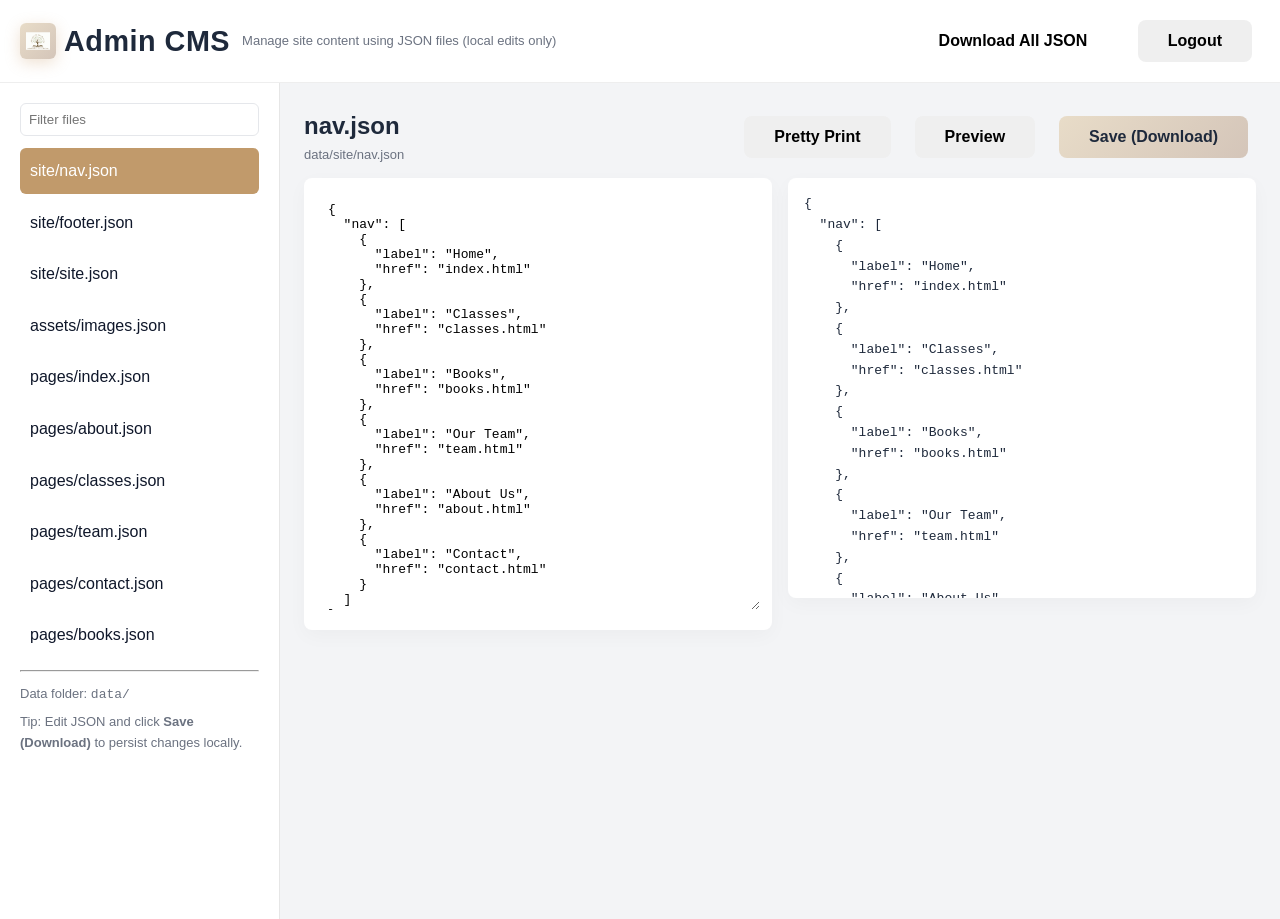
<file: admin.html>
<!doctype html>
<html lang="en">
<head>
  <meta charset="utf-8">
  <meta name="viewport" content="width=device-width,initial-scale=1">
  <title>Admin CMS - Curiosity Institute</title>
  <link rel="stylesheet" href="css/style.css">
</head>
<body class="admin">
  <div class="topbar">
    <div style="display:flex;gap:12px;align-items:center">
      <a href="index.html" class="logo" style="text-decoration:none;color:inherit;display:flex;align-items:center;gap:8px">
        <span class="logo-icon" style="width:36px;height:36px;padding:6px;border-radius:6px;display:inline-flex;align-items:center;justify-content:center">
          <img src="images/logo.svg" alt="logo" style="width:24px;height:24px;display:block">
        </span>
        <strong>Admin CMS</strong>
      </a>
      <div class="meta">Manage site content using JSON files (local edits only)</div>
    </div>
    <div>
      <button id="downloadAll" class="btn btn-ghost">Download All JSON</button>
      <button id="logoutBtn" class="btn">Logout</button>
    </div>
  </div>

  <div class="admin-wrap">
    <aside class="admin-sidebar">
      <input id="fileSearch" class="search" placeholder="Filter files" style="width:100%;padding:8px;border-radius:6px;border:1px solid #e5e7eb;margin-bottom:12px">
      <div id="fileList"></div>
      <hr style="margin:12px 0">
      <div class="meta">Data folder: <code>data/</code></div>
      <p class="meta" style="margin-top:6px">Tip: Edit JSON and click <strong>Save (Download)</strong> to persist changes locally.</p>
    </aside>

    <main class="admin-main">
      <div class="controls">
        <div style="flex:1">
          <h2 id="fileName">Select a JSON file</h2>
          <div class="meta" id="filePath"></div>
        </div>
        <div style="display:flex;gap:8px">
          <button id="prettyBtn" class="btn">Pretty Print</button>
          <button id="previewBtn" class="btn">Preview</button>
          <button id="downloadBtn" class="btn btn-primary">Save (Download)</button>
        </div>
      </div>

      <div style="display:grid;grid-template-columns:1fr 1fr;gap:16px">
        <div class="editor">
          <textarea id="editor" placeholder="JSON content will appear here..." aria-label="JSON Editor"></textarea>
        </div>
        <div class="preview" id="preview" aria-live="polite">
          <small class="meta">Preview area</small>
        </div>
      </div>

    </main>
  </div>

  <script src="js/admin-cms.js"></script>
</body>
</html>
</file>
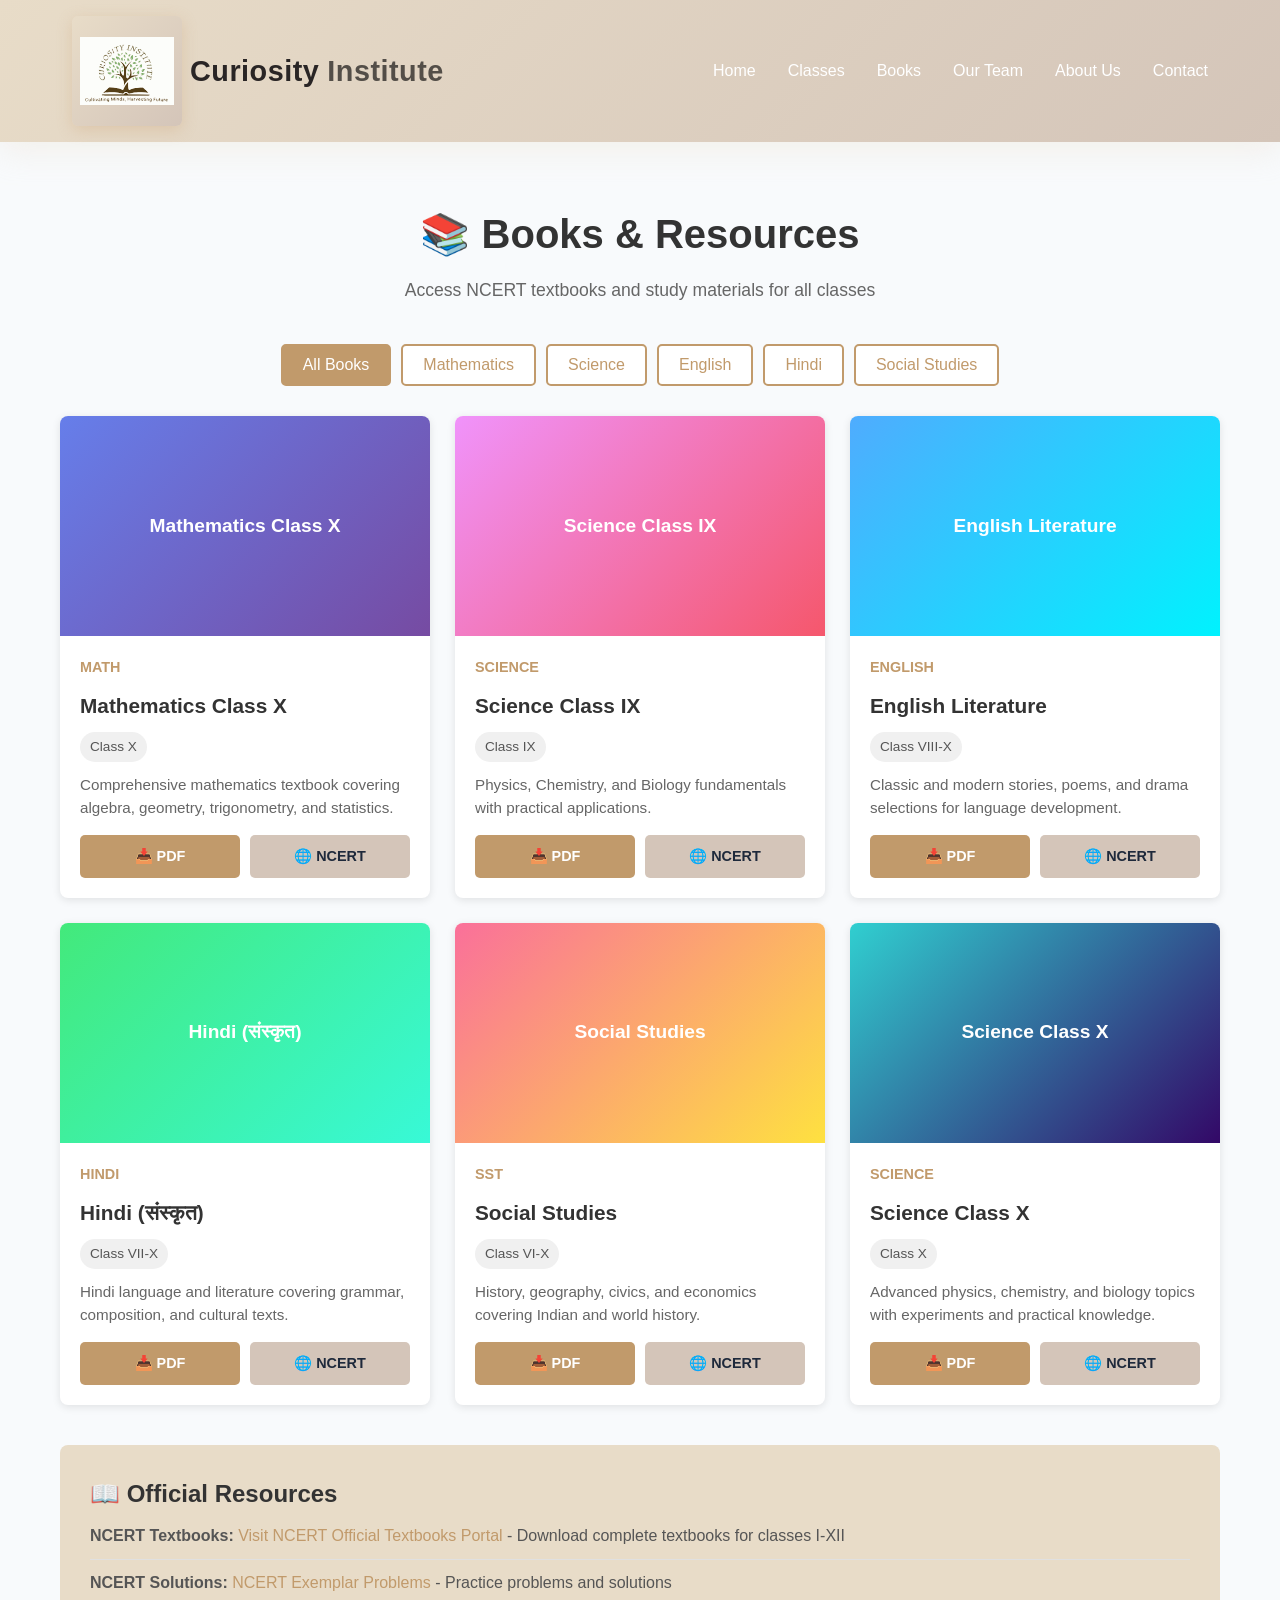
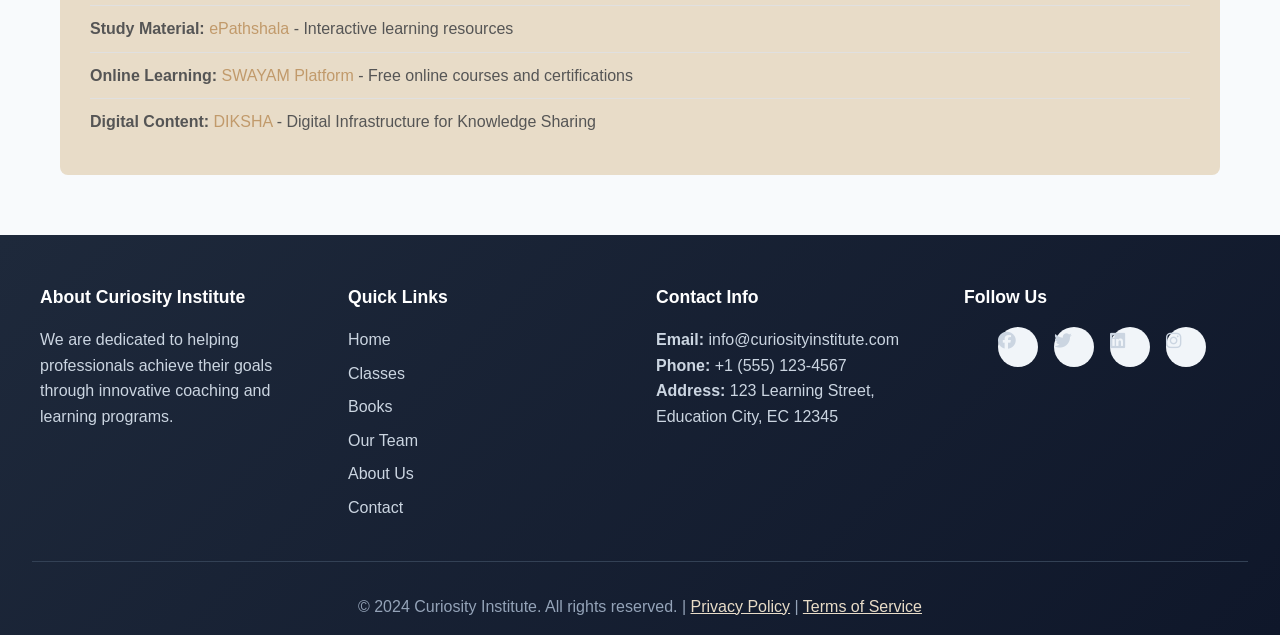
<file: books.html>
<!DOCTYPE html>
<html lang="en">
<head>
    <meta charset="UTF-8">
    <meta name="viewport" content="width=device-width, initial-scale=1.0">
    <title>Books & Resources - Curiosity Institute</title>
    <link rel="stylesheet" href="css/style.css">
    <link rel="stylesheet" href="https://cdnjs.cloudflare.com/ajax/libs/font-awesome/6.4.0/css/all.min.css">
</head>
<body>
    <!-- Header & Navigation -->
    <header>
        <div class="nav-container">
            <a href="index.html" class="logo">
                <img src="images/logo.svg" alt="Curiosity Institute Logo" class="logo-icon">
                Curiosity <span>Institute</span>
            </a>
            <nav>
                <a href="index.html">Home</a>
                <a href="classes.html">Classes</a>
                <a href="books.html">Books</a>
                <a href="team.html">Our Team</a>
                <a href="about.html">About Us</a>
                <a href="contact.html">Contact</a>
            </nav>
            <button class="mobile-menu-btn">
                <i class="fas fa-bars"></i>
            </button>
        </div>
    </header>

    <div class="books-container">
        <div class="books-header">
            <h1>📚 Books & Resources</h1>
            <p>Access NCERT textbooks and study materials for all classes</p>
        </div>
        
        <div class="filter-buttons">
            <button class="active" onclick="filterBooks('all')">All Books</button>
            <button onclick="filterBooks('math')">Mathematics</button>
            <button onclick="filterBooks('science')">Science</button>
            <button onclick="filterBooks('english')">English</button>
            <button onclick="filterBooks('hindi')">Hindi</button>
            <button onclick="filterBooks('sst')">Social Studies</button>
        </div>
        
        <div class="books-grid" id="booksGrid">
            <!-- Books will be populated here -->
        </div>
        
        <div class="resources-section">
            <h2>📖 Official Resources</h2>
            <ul>
                <li><strong>NCERT Textbooks:</strong> <a href="https://ncert.nic.in/textbook.php" target="_blank">Visit NCERT Official Textbooks Portal</a> - Download complete textbooks for classes I-XII</li>
                <li><strong>NCERT Solutions:</strong> <a href="https://ncert.nic.in/exemplar/index.html" target="_blank">NCERT Exemplar Problems</a> - Practice problems and solutions</li>
                <li><strong>Study Material:</strong> <a href="https://epathshala.nic.in/" target="_blank">ePathshala</a> - Interactive learning resources</li>
                <li><strong>Online Learning:</strong> <a href="https://swayam.gov.in/" target="_blank">SWAYAM Platform</a> - Free online courses and certifications</li>
                <li><strong>Digital Content:</strong> <a href="https://diksha.gov.in/" target="_blank">DIKSHA</a> - Digital Infrastructure for Knowledge Sharing</li>
            </ul>
        </div>
    </div>

    <!-- Footer -->
    <footer>
        <div class="footer-content">
            <div class="footer-section">
                <h4>About Curiosity Institute</h4>
                <p class="text-muted">We are dedicated to helping professionals achieve their goals through innovative coaching and learning programs.</p>
            </div>
            <div class="footer-section">
                <h4>Quick Links</h4>
                <a href="index.html">Home</a>
                <a href="classes.html">Classes</a>
                <a href="books.html">Books</a>
                <a href="team.html">Our Team</a>
                <a href="about.html">About Us</a>
                <a href="contact.html">Contact</a>
            </div>
            <div class="footer-section">
                <h4>Contact Info</h4>
                <p class="text-muted"><strong>Email:</strong> info@curiosityinstitute.com</p>
                <p class="text-muted"><strong>Phone:</strong> +1 (555) 123-4567</p>
                <p class="text-muted"><strong>Address:</strong> 123 Learning Street, Education City, EC 12345</p>
            </div>
            <div class="footer-section">
                <h4>Follow Us</h4>
                <div class="social-links">
                    <a href="#" title="Facebook"><i class="fab fa-facebook"></i></a>
                    <a href="#" title="Twitter"><i class="fab fa-twitter"></i></a>
                    <a href="#" title="LinkedIn"><i class="fab fa-linkedin"></i></a>
                    <a href="#" title="Instagram"><i class="fab fa-instagram"></i></a>
                </div>
            </div>
        </div>
        <div class="footer-bottom">
            <p>&copy; 2024 Curiosity Institute. All rights reserved. | <a href="#" class="footer-link">Privacy Policy</a> | <a href="#" class="footer-link">Terms of Service</a></p>
        </div>
    </footer>
    
    <script src="js/script.js"></script>
    <script>
        const booksData = [
            {
                id: 1,
                title: "Mathematics Class X",
                subject: "math",
                class: "Class X",
                description: "Comprehensive mathematics textbook covering algebra, geometry, trigonometry, and statistics.",
                pdfUrl: "https://ncert.nic.in/textbook.php",
                ncertUrl: "https://ncert.nic.in/textbook.php"
            },
            {
                id: 2,
                title: "Science Class IX",
                subject: "science",
                class: "Class IX",
                description: "Physics, Chemistry, and Biology fundamentals with practical applications.",
                pdfUrl: "https://ncert.nic.in/textbook.php",
                ncertUrl: "https://ncert.nic.in/textbook.php"
            },
            {
                id: 3,
                title: "English Literature",
                subject: "english",
                class: "Class VIII-X",
                description: "Classic and modern stories, poems, and drama selections for language development.",
                pdfUrl: "https://ncert.nic.in/textbook.php",
                ncertUrl: "https://ncert.nic.in/textbook.php"
            },
            {
                id: 4,
                title: "Hindi (संस्कृत)",
                subject: "hindi",
                class: "Class VII-X",
                description: "Hindi language and literature covering grammar, composition, and cultural texts.",
                pdfUrl: "https://ncert.nic.in/textbook.php",
                ncertUrl: "https://ncert.nic.in/textbook.php"
            },
            {
                id: 5,
                title: "Social Studies",
                subject: "sst",
                class: "Class VI-X",
                description: "History, geography, civics, and economics covering Indian and world history.",
                pdfUrl: "https://ncert.nic.in/textbook.php",
                ncertUrl: "https://ncert.nic.in/textbook.php"
            },
            {
                id: 6,
                title: "Science Class X",
                subject: "science",
                class: "Class X",
                description: "Advanced physics, chemistry, and biology topics with experiments and practical knowledge.",
                pdfUrl: "https://ncert.nic.in/textbook.php",
                ncertUrl: "https://ncert.nic.in/textbook.php"
            }
        ];
        
        function renderBooks(filter = 'all') {
            const grid = document.getElementById('booksGrid');
            grid.innerHTML = '';
            
            const filtered = filter === 'all' ? booksData : booksData.filter(b => b.subject === filter);
            
            filtered.forEach(book => {
                const card = document.createElement('div');
                card.className = 'book-card';
                card.innerHTML = `
                    <div class="book-cover">${book.title}</div>
                    <div class="book-info">
                        <div class="book-subject">${book.subject.toUpperCase()}</div>
                        <h3>${book.title}</h3>
                        <span class="book-class">${book.class}</span>
                        <p class="book-description">${book.description}</p>
                        <div class="book-links">
                            <a href="${book.pdfUrl}" target="_blank" class="btn-pdf">📥 PDF</a>
                            <a href="${book.ncertUrl}" target="_blank" class="btn-ncert">🌐 NCERT</a>
                        </div>
                    </div>
                `;
                grid.appendChild(card);
            });
        }
        
        function filterBooks(category) {
            // Update active button
            document.querySelectorAll('.filter-buttons button').forEach(btn => {
                btn.classList.remove('active');
            });
            event.target.classList.add('active');
            
            renderBooks(category);
        }
        
        // Initial render
        renderBooks();
    </script>
</body>
</html>
</file>
<file: css/style.css>
* {
  margin: 0;
  padding: 0;
  box-sizing: border-box;
}

:root {
  --primary-color: #E8DCC8;
  --secondary-color: #D4C5B9;
  --dark-bg: #0f172a;
  --light-text: #ffffff;
  --gray-text: #94a3b8;
  --border-color: #334155;
  --hover-color: #D4C5B9;
  --accent-color: #C19A6B;
}

html {
  scroll-behavior: smooth;
}

body {
  font-family: 'Segoe UI', Tahoma, Geneva, Verdana, sans-serif;
  color: #1e293b;
  line-height: 1.6;
  background-color: #f8fafc;
}

/* Header & Navigation */
header {
  position: sticky;
  top: 0;
  z-index: 1000;
  background: linear-gradient(135deg, #E8DCC8 0%, #D4C5B9 100%);
  padding: 1rem 0;
  box-shadow: 0 10px 30px rgba(232, 220, 200, 0.3);
}

.nav-container {
  max-width: 1200px;
  margin: 0 auto;
  padding: 0 2rem;
  display: flex;
  justify-content: space-between;
  align-items: center;
}

.logo {
  font-size: 1.8rem;
  font-weight: 700;
  color: rgb(41, 37, 37);
  text-decoration: none;
  letter-spacing: 0.5px;
  display: flex;
  align-items: center;
  gap: 0.5rem;
}

.logo-icon {
  width: 110px;
  height: 110px;
  display: flex;
  align-items: center;
  background: linear-gradient(135deg, #E8DCC8 0%, #D4C5B9 100%);
  padding: 8px;
  border-radius: 6px;
  box-shadow: 0 4px 15px rgba(201, 154, 107, 0.3);
  transition: all 0.4s cubic-bezier(0.34, 1.56, 0.64, 1);
}

.logo-icon:hover {
  transform: translateY(-8px) scale(1.15) rotateZ(5deg);
  box-shadow: 0 12px 28px rgba(201, 154, 107, 0.5), 0 0 20px rgba(201, 154, 107, 0.3);
}

/* Admin CMS styles */
.admin { background: #f3f4f6; }
.topbar { display:flex; justify-content:space-between; align-items:center; padding:12px 20px; background: #fff; border-bottom:1px solid #eee; }
.admin-wrap { display:flex; min-height:calc(100vh - 64px); }
.admin-sidebar { width:280px; background:#fff; border-right:1px solid #e6e6e6; padding:20px; }
.admin-main { flex:1; padding:24px; }
.file-item { padding:10px; border-radius:6px; cursor:pointer; margin-bottom:6px; color:var(--dark-bg); }
.file-item.active { background:var(--accent-color); color:#fff; }
.controls { display:flex; gap:8px; margin-bottom:12px; align-items:center; }
.editor, .preview { background:#fff; border-radius:8px; padding:12px; box-shadow:0 6px 20px rgba(0,0,0,0.03); }
.editor textarea { width:100%; height:420px; border:0; outline:none; font-family:ui-monospace, SFMono-Regular, Menlo, Monaco, 'Roboto Mono', monospace; font-size:13px; }
.preview { padding:16px; height:420px; overflow:auto; }
.btn { padding:8px 12px; border-radius:6px; border:0; cursor:pointer; }
.btn-primary { background:var(--accent-color); color:#fff; }
.btn-ghost { background:transparent; border:1px solid #ddd; }
.meta { font-size:13px; color:#6b7280; }
.search { margin-bottom:12px; }
.warn { color:#b91c1c; font-weight:600; }
.file-item:hover { background: #f8fafc; }

.logo span {
  color: #534e48;
}

nav {
  display: flex;
  gap: 2rem;
  align-items: center;
}

nav a {
  color: white;
  text-decoration: none;
  font-weight: 500;
  transition: all 0.3s ease;
  position: relative;
  padding: 0.5rem 0.8rem;
  border-radius: 4px;
  margin: 0 -0.8rem;
}

nav a::after {
  content: '';
  position: absolute;
  width: 0;
  height: 3px;
  bottom: 0;
  left: 0.8rem;
  background-color: #C19A6B;
  transition: width 0.3s ease;
  border-radius: 2px;
}

nav a:hover {
  background-color: rgba(193, 154, 107, 0.2);
}

nav a:hover::after {
  width: calc(100% - 1.6rem);
}

.mobile-menu-btn {
  display: none;
  background: none;
  border: none;
  color: white;
  font-size: 1.5rem;
  cursor: pointer;
}

/* Hero Section */
.hero {
  background: linear-gradient(135deg, rgba(232, 220, 200, 0.95) 0%, rgba(212, 197, 185, 0.95) 100%), center/cover no-repeat;
  color: #2c2c2c;
  padding: 100px 2rem;
  text-align: center;
  min-height: 600px;
  display: flex;
  align-items: center;
  justify-content: center;
}

.hero-content {
  max-width: 800px;
}

.hero h1 {
  font-size: 3.5rem;
  margin-bottom: 1rem;
  font-weight: 800;
  letter-spacing: -1px;
}

.hero p {
  font-size: 1.25rem;
  margin-bottom: 2rem;
  opacity: 0.95;
  line-height: 1.8;
}

.hero-image {
  max-width: 100%;
  height: auto;
  margin-top: 2rem;
  border-radius: 15px;
  box-shadow: 0 20px 60px rgba(0, 0, 0, 0.3);
}

/* Buttons */
.btn {
  display: inline-block;
  padding: 12px 30px;
  border: none;
  border-radius: 8px;
  font-size: 1rem;
  font-weight: 600;
  cursor: pointer;
  transition: all 0.3s ease;
  text-decoration: none;
  margin: 0.5rem;
}

.btn-primary {
  background: linear-gradient(135deg, #E8DCC8, #D4C5B9);
  color: #1e293b;
}

.btn-primary:hover {
  transform: translateY(-3px);
  box-shadow: 0 10px 25px rgba(232, 220, 200, 0.4);
}

.btn-secondary {
  background: white;
  color: #C19A6B;
  border: 2px solid white;
}

.btn-secondary:hover {
  background: transparent;
  color: white;
  transform: translateY(-3px);
}

/* Container */
.container {
  max-width: 1200px;
  margin: 0 auto;
  padding: 0 2rem;
}

/* Sections */
section {
  padding: 80px 2rem;
}

section h2 {
  font-size: 2.5rem;
  margin-bottom: 3rem;
  text-align: center;
  color: #0f172a;
  font-weight: 700;
}

section h3 {
  font-size: 1.5rem;
  margin-bottom: 1rem;
  color: #0f172a;
  font-weight: 600;
}

/* Cards Grid */
.cards-grid {
  display: grid;
  grid-template-columns: repeat(auto-fit, minmax(320px, 1fr));
  gap: 2rem;
  margin-bottom: 3rem;
}

.card {
  background: white;
  border-radius: 12px;
  overflow: hidden;
  box-shadow: 0 10px 30px rgba(0, 0, 0, 0.1);
  transition: all 0.3s ease;
  border: 1px solid #e2e8f0;
}

.card:hover {
  transform: translateY(-10px);
  box-shadow: 0 20px 50px rgba(232, 220, 200, 0.2);
}

.card-image {
  width: 100%;
  height: 250px;
  object-fit: cover;
}

.card-content {
  padding: 2rem;
}

.card-title {
  font-size: 1.3rem;
  margin-bottom: 0.8rem;
  color: #0f172a;
  font-weight: 600;
}

.card-description {
  color: #64748b;
  line-height: 1.6;
  margin-bottom: 1rem;
}

.card-meta {
  font-size: 0.9rem;
  color: #94a3b8;
  margin-bottom: 1rem;
}

.card-badge {
  display: inline-block;
  background: linear-gradient(135deg, #E8DCC8, #D4C5B9);
  color: #1e293b;
  padding: 4px 12px;
  border-radius: 20px;
  font-size: 0.8rem;
  font-weight: 600;
}

/* Team Section */
.team-grid {
  display: grid;
  grid-template-columns: repeat(auto-fit, minmax(280px, 1fr));
  gap: 2rem;
}

.team-member {
  background: white;
  border-radius: 12px;
  overflow: hidden;
  text-align: center;
  box-shadow: 0 10px 30px rgba(0, 0, 0, 0.1);
  transition: all 0.3s ease;
  border: 1px solid #e2e8f0;
}

.team-member:hover {
  transform: translateY(-10px);
  box-shadow: 0 20px 50px rgba(232, 220, 200, 0.2);
}

.team-member-image {
  width: 100%;
  height: 300px;
  object-fit: cover;
}

.team-member-info {
  padding: 2rem;
}

.team-member h4 {
  font-size: 1.3rem;
  margin-bottom: 0.5rem;
  color: #0f172a;
  font-weight: 600;
}

.team-member-role {
  color: #C19A6B;
  font-weight: 600;
  margin-bottom: 1rem;
  font-size: 0.9rem;
  text-transform: uppercase;
  letter-spacing: 0.5px;
}

.team-member-bio {
  color: #64748b;
  font-size: 0.95rem;
  line-height: 1.6;
  margin-bottom: 1rem;
}

.social-links {
  display: flex;
  justify-content: center;
  gap: 1rem;
}

.social-links a {
  display: inline-flex;
  align-items: center;
  justify-content: center;
  width: 40px;
  height: 40px;
  background: #f1f5f9;
  border-radius: 50%;
  color: #C19A6B;
  text-decoration: none;
  transition: all 0.3s ease;
  font-size: 1.1rem;
}

.social-links a:hover {
  background: #E8DCC8;
  color: #2c2c2c;
  transform: scale(1.1);
}

/* Contact Form */
.contact-section {
  background: linear-gradient(135deg, #f8fafc 0%, #f1f5f9 100%);
}

.form-container {
  max-width: 600px;
  margin: 0 auto;
  background: white;
  padding: 2rem;
  border-radius: 12px;
  box-shadow: 0 10px 30px rgba(0, 0, 0, 0.1);
}

.form-group {
  margin-bottom: 1.5rem;
}

label {
  display: block;
  margin-bottom: 0.5rem;
  font-weight: 600;
  color: #0f172a;
}

input[type="text"],
input[type="email"],
input[type="phone"],
textarea,
select {
  width: 100%;
  padding: 12px;
  border: 2px solid #e2e8f0;
  border-radius: 8px;
  font-size: 1rem;
  font-family: inherit;
  transition: all 0.3s ease;
}

input[type="text"]:focus,
input[type="email"]:focus,
input[type="phone"]:focus,
textarea:focus,
select:focus {
  outline: none;
  border-color: #E8DCC8;
  box-shadow: 0 0 0 3px rgba(232, 220, 200, 0.1);
}

textarea {
  resize: vertical;
  min-height: 120px;
}

.form-row {
  display: grid;
  grid-template-columns: 1fr 1fr;
  gap: 1rem;
}

/* Footer */
footer {
  background: linear-gradient(135deg, #1e293b 0%, #0f172a 100%);
  color: white;
  padding: 3rem 2rem 1rem;
}

.footer-content {
  max-width: 1200px;
  margin: 0 auto;
  display: grid;
  grid-template-columns: repeat(auto-fit, minmax(250px, 1fr));
  gap: 2rem;
  margin-bottom: 2rem;
}

.footer-section h4 {
  margin-bottom: 1rem;
  font-size: 1.1rem;
}

.footer-section a {
  display: block;
  color: #cbd5e1;
  text-decoration: none;
  margin-bottom: 0.5rem;
  transition: color 0.3s ease;
}

.footer-section a:hover {
  color: #E8DCC8;
}

.footer-bottom {
  text-align: center;
  padding-top: 2rem;
  border-top: 1px solid #334155;
  color: #94a3b8;
}

/* About Section Styles */
.about-intro {
  background: white;
  padding: 2rem;
  border-radius: 12px;
  margin-bottom: 2rem;
  box-shadow: 0 10px 30px rgba(0, 0, 0, 0.1);
}

.about-intro p {
  font-size: 1.1rem;
  color: #475569;
  line-height: 1.8;
  margin-bottom: 1rem;
}

.values-grid {
  display: grid;
  grid-template-columns: repeat(auto-fit, minmax(280px, 1fr));
  gap: 2rem;
  margin-top: 2rem;
}

.value-card {
  background: white;
  padding: 2rem;
  border-radius: 12px;
  box-shadow: 0 10px 30px rgba(0, 0, 0, 0.1);
  border-left: 4px solid #E8DCC8;
  transition: all 0.3s ease;
}

.value-card:hover {
  transform: translateY(-5px);
  box-shadow: 0 15px 40px rgba(232, 220, 200, 0.2);
}

.value-icon {
  font-size: 2.5rem;
  margin-bottom: 1rem;
}

.value-card h3 {
  margin-bottom: 0.8rem;
}

.value-card p {
  color: #64748b;
  font-size: 0.95rem;
}

/* Classes Section Styles */
.classes-filters {
  display: flex;
  justify-content: center;
  gap: 1rem;
  margin-bottom: 3rem;
  flex-wrap: wrap;
}

.filter-btn {
  padding: 10px 20px;
  border: 2px solid #E8DCC8;
  background: transparent;
  color: #C19A6B;
  border-radius: 25px;
  cursor: pointer;
  font-weight: 600;
  transition: all 0.3s ease;
}

.filter-btn.active {
  background: #E8DCC8;
  color: #1e293b;
}

.filter-btn:hover {
  background: #E8DCC8;
  color: #1e293b;
}

.class-details {
  display: flex;
  gap: 1rem;
  margin-top: 1rem;
  flex-wrap: wrap;
}

.detail-badge {
  display: inline-flex;
  align-items: center;
  gap: 0.5rem;
  background: #f1f5f9;
  padding: 8px 12px;
  border-radius: 6px;
  font-size: 0.85rem;
  color: #64748b;
}

/* Responsive Design */
@media (max-width: 768px) {
  .hero h1 {
    font-size: 2.5rem;
  }

  .hero p {
    font-size: 1rem;
  }

  nav {
    gap: 1rem;
  }

  nav a {
    font-size: 0.9rem;
  }

  section h2 {
    font-size: 2rem;
  }

  .form-row {
    grid-template-columns: 1fr;
  }

  .cards-grid,
  .team-grid {
    grid-template-columns: 1fr;
  }

  .footer-content {
    grid-template-columns: 1fr;
  }

  section {
    padding: 50px 1rem;
  }

  .mobile-menu-btn {
    display: block;
  }

  nav {
    display: none;
    position: absolute;
    top: 60px;
    left: 0;
    right: 0;
    flex-direction: column;
    background: linear-gradient(135deg, #E8DCC8 0%, #D4C5B9 100%);
    padding: 2rem;
    gap: 1rem;
  }

  nav.active {
    display: flex;
  }
}

@media (max-width: 480px) {
  .hero h1 {
    font-size: 1.8rem;
  }

  .logo {
    font-size: 1.4rem;
  }

  section h2 {
    font-size: 1.5rem;
  }

  .btn {
    padding: 10px 20px;
    font-size: 0.9rem;
  }

  .hero {
    padding: 60px 1rem;
    min-height: 400px;
  }
}

/* Animations */
@keyframes fadeInUp {
  from {
    opacity: 0;
    transform: translateY(20px);
  }
  to {
    opacity: 1;
    transform: translateY(0);
  }
}

.fade-in-up {
  animation: fadeInUp 0.6s ease-out;
}

/* Utility Classes */
.text-center {
  text-align: center;
}

.mt-1 {
  margin-top: 1rem;
}

.mt-2 {
  margin-top: 2rem;
}

.mb-1 {
  margin-bottom: 1rem;
}

.mb-2 {
  margin-bottom: 2rem;
}

.flex {
  display: flex;
}

.justify-center {
  justify-content: center;
}

.align-center {
  align-items: center;
}

.gap-1 {
  gap: 1rem;
}

.gap-2 {
  gap: 2rem;
}
/* ===== Utility Classes for Inline Styles ===== */

/* Hero Sections */
.hero-image {
  background-image: url('images/hero-professionals.jpg');
}

.hero-data-science {
  background-image: url('images/hero-data-science.jpg');
  padding: 60px 2rem;
  min-height: 400px;
}

.hero-learning {
  background-image: url('images/hero-learning.jpg');
}

.hero-contact {
  background-image: url('images/hero-contact.jpg');
}

/* CTA Section */
.cta-section {
  background: linear-gradient(135deg, rgba(232, 220, 200, 0.95) 0%, rgba(212, 197, 185, 0.95) 100%), url('images/hero-professionals.jpg') center/cover no-repeat;
  color: #2c2c2c;
  text-align: center;
}

.cta-section h2 {
  color: #2c2c2c;
}

.cta-section p {
  font-size: 1.1rem;
  opacity: 0.9;
  max-width: 600px;
  margin: 2rem auto;
  color: #2c2c2c;
}

/* Stats Section */
.stats-section {
  background: linear-gradient(135deg, rgba(232, 220, 200, 0.95) 0%, rgba(212, 197, 185, 0.95) 100%), url('images/hero-learning.jpg') center/cover no-repeat;
  color: white;
}

.stats-section h2 {
  color: #1e293b;
}

.stat-card {
  background: rgba(232, 220, 200, 0.2);
  color: white;
  border: 2px solid rgba(232, 220, 200, 0.3);
}

.stat-card h3 {
  font-size: 2.5rem;
  color: #2c2c2c;
  margin-bottom: 0.5rem;
}

.stat-card p {
  color: #1e293b;
}

/* Course Card Pricing */
.course-price {
  margin-top: 1rem;
  color: #C19A6B;
  font-weight: 600;
}

.course-btn {
  width: 100%;
  margin-top: 1rem;
}

/* Text Colors */
.text-muted {
  color: #cbd5e1;
  line-height: 1.6;
}

.text-accent {
  color: #2c2c2c;
}

.text-light {
  color: #94a3b8;
}

.text-gold {
  color: #fbbf24;
}

/* Mission & Vision Section */
.mission-vision-section {
  background: linear-gradient(135deg, #f8fafc 0%, #f1f5f9 100%);
}

.mission-vision-grid {
  display: grid;
  grid-template-columns: repeat(auto-fit, minmax(350px, 1fr));
  gap: 2rem;
  margin-bottom: 2rem;
}

.mission-card {
  border-left: 5px solid #C19A6B;
}

.mission-card h3 {
  color: #C19A6B;
}

.mission-card:nth-child(2) {
  border-left-color: #D4C5B9;
}

.mission-card:nth-child(2) h3 {
  color: #D4C5B9;
}

/* Achievements Section */
.achievements-section {
  background: linear-gradient(135deg, #E8DCC8 0%, #D4C5B9 100%);
  color: white;
}

.achievements-section h2 {
  color: white;
}

.achievement-card {
  background: rgba(255, 255, 255, 0.1);
  border: 2px solid rgba(255, 255, 255, 0.2);
  color: white;
}

.achievement-card-content {
  text-align: center;
}

.achievement-card h3 {
  font-size: 2.5rem;
  color: #fbbf24;
  margin-bottom: 0.5rem;
}

.achievement-card p {
  color: white;
}

.achievement-card .subtitle {
  color: #e0e7ff;
}

/* Contact Section */
.contact-cards-grid {
  margin-bottom: 3rem;
}

.contact-card-content {
  text-align: center;
}

.contact-icon {
  font-size: 2.5rem;
  color: #C19A6B;
  margin-bottom: 1rem;
}

.office-hours-grid {
  display: grid;
  grid-template-columns: repeat(auto-fit, minmax(280px, 1fr));
  gap: 2rem;
}

.office-hours-title {
  font-size: 1.1rem;
  margin-top: 1rem;
}

.office-time {
  color: #94a3b8;
}

/* Forms */
.form-button {
  width: 100%;
  padding: 14px;
}

/* Footer */
.footer-link {
  color: #E8DCC8;
}

/* Card Styles */
.card-center {
  text-align: center;
}

.card-content-center {
  padding: 2rem;
  text-align: center;
}

/* Section Styles */
.section-light {
  background: linear-gradient(135deg, #f8fafc 0%, #f1f5f9 100%);
}

.section-center {
  text-align: center;
}

/* Large Icon */
.icon-large {
  font-size: 2.5rem;
  color: #C19A6B;
  margin-bottom: 1rem;
}

/* Grid Layouts */
.grid-360 {
  display: grid;
  grid-template-columns: repeat(auto-fit, minmax(350px, 1fr));
  gap: 2rem;
}

.grid-280 {
  display: grid;
  grid-template-columns: repeat(auto-fit, minmax(280px, 1fr));
  gap: 2rem;
}

/* Margin Utilities */
.mb-0 {
  margin-bottom: 0;
}

.mt-1 {
  margin-top: 1rem;
}

.mt-2 {
  margin-top: 2rem;
}

.mx-auto {
  margin-left: auto;
  margin-right: auto;
}

/* Max Width */
.max-w-600 {
  max-width: 600px;
}

/* Card Centered Content */
.card-centered {
  padding: 2rem;
  text-align: center;
}

.card-icon {
  font-size: 2.5rem;
  color: #C19A6B;
  margin-bottom: 1rem;
}

/* Achievement Cards */
.achievement-number {
  font-size: 2.5rem;
  color: #fbbf24;
  margin-bottom: 0.5rem;
}

.achievement-card .card-title {
  color: white;
}

.achievement-desc {
  color: #e0e7ff;
}

/* Office Hours */
.office-hours-time {
  font-size: 1.1rem;
  margin-top: 1rem;
}

.office-hours-note {
  color: #94a3b8;
}

/* CTA Center */
.cta-center-section {
  text-align: center;
}

.cta-center-section p {
  font-size: 1.1rem;
  color: #64748b;
  max-width: 600px;
  margin: 2rem auto;
}

/* Books Page Styles */
.books-container {
  max-width: 1200px;
  margin: 40px auto;
  padding: 20px;
}

.books-header {
  text-align: center;
  margin-bottom: 40px;
}

.books-header h1 {
  font-size: 2.5rem;
  color: #333;
  margin-bottom: 10px;
}

.books-header p {
  color: #666;
  font-size: 1.1rem;
}

.filter-buttons {
  display: flex;
  gap: 10px;
  margin-bottom: 30px;
  justify-content: center;
  flex-wrap: wrap;
}

.filter-buttons button {
  padding: 10px 20px;
  border: 2px solid var(--accent-color);
  background: white;
  color: var(--accent-color);
  border-radius: 5px;
  cursor: pointer;
  transition: all 0.3s ease;
  font-size: 1rem;
}

.filter-buttons button.active,
.filter-buttons button:hover {
  background: var(--accent-color);
  color: white;
}

.books-grid {
  display: grid;
  grid-template-columns: repeat(auto-fill, minmax(280px, 1fr));
  gap: 25px;
  margin-bottom: 40px;
}

.book-card {
  background: white;
  border-radius: 8px;
  box-shadow: 0 2px 8px rgba(0,0,0,0.1);
  transition: transform 0.3s ease, box-shadow 0.3s ease;
  overflow: hidden;
}

.book-card:hover {
  transform: translateY(-5px);
  box-shadow: 0 6px 16px rgba(0,0,0,0.15);
}

.book-cover {
  width: 100%;
  height: 220px;
  background: linear-gradient(135deg, #667eea 0%, #764ba2 100%);
  display: flex;
  align-items: center;
  justify-content: center;
  color: white;
  font-size: 1.2rem;
  font-weight: bold;
  text-align: center;
  padding: 20px;
}

.book-card:nth-child(1) .book-cover { background: linear-gradient(135deg, #667eea 0%, #764ba2 100%); }
.book-card:nth-child(2) .book-cover { background: linear-gradient(135deg, #f093fb 0%, #f5576c 100%); }
.book-card:nth-child(3) .book-cover { background: linear-gradient(135deg, #4facfe 0%, #00f2fe 100%); }
.book-card:nth-child(4) .book-cover { background: linear-gradient(135deg, #43e97b 0%, #38f9d7 100%); }
.book-card:nth-child(5) .book-cover { background: linear-gradient(135deg, #fa709a 0%, #fee140 100%); }
.book-card:nth-child(6) .book-cover { background: linear-gradient(135deg, #30cfd0 0%, #330867 100%); }

.book-info {
  padding: 20px;
}

.book-info h3 {
  margin: 0 0 10px 0;
  color: #333;
  font-size: 1.3rem;
}

.book-subject {
  color: var(--accent-color);
  font-size: 0.9rem;
  margin-bottom: 10px;
  font-weight: 600;
}

.book-class {
  display: inline-block;
  background: #f0f0f0;
  padding: 4px 10px;
  border-radius: 15px;
  font-size: 0.85rem;
  color: #555;
  margin-bottom: 12px;
}

.book-description {
  color: #666;
  font-size: 0.95rem;
  margin-bottom: 15px;
  line-height: 1.5;
}

.book-links {
  display: flex;
  gap: 10px;
  flex-wrap: wrap;
}

.book-links a {
  flex: 1;
  min-width: 120px;
  padding: 10px;
  text-align: center;
  border-radius: 5px;
  text-decoration: none;
  font-weight: 600;
  transition: all 0.3s ease;
  font-size: 0.9rem;
}

.btn-pdf {
  background: var(--accent-color);
  color: white;
}

.btn-pdf:hover {
  background: #a67c52;
}

.btn-ncert {
  background: var(--secondary-color);
  color: #1e293b;
}

.btn-ncert:hover {
  background: var(--primary-color);
}

.resources-section {
  background: var(--primary-color);
  padding: 30px;
  border-radius: 8px;
  margin-top: 40px;
}

.resources-section h2 {
  color: #333;
  margin-top: 0;
}

.resources-section ul {
  list-style: none;
  padding: 0;
}

.resources-section li {
  padding: 10px 0;
  border-bottom: 1px solid #e0e0e0;
  color: #555;
}

.resources-section li:last-child {
  border-bottom: none;
}

.resources-section a {
  color: var(--accent-color);
  text-decoration: none;
}

.resources-section a:hover {
  text-decoration: underline;
}

@media (max-width: 768px) {
  .books-grid {
    grid-template-columns: repeat(auto-fill, minmax(200px, 1fr));
  }
  
  .books-header h1 {
    font-size: 1.8rem;
  }
  
  .filter-buttons {
    flex-direction: column;
  }
  
  .filter-buttons button {
    width: 100%;
  }
}
</file>
